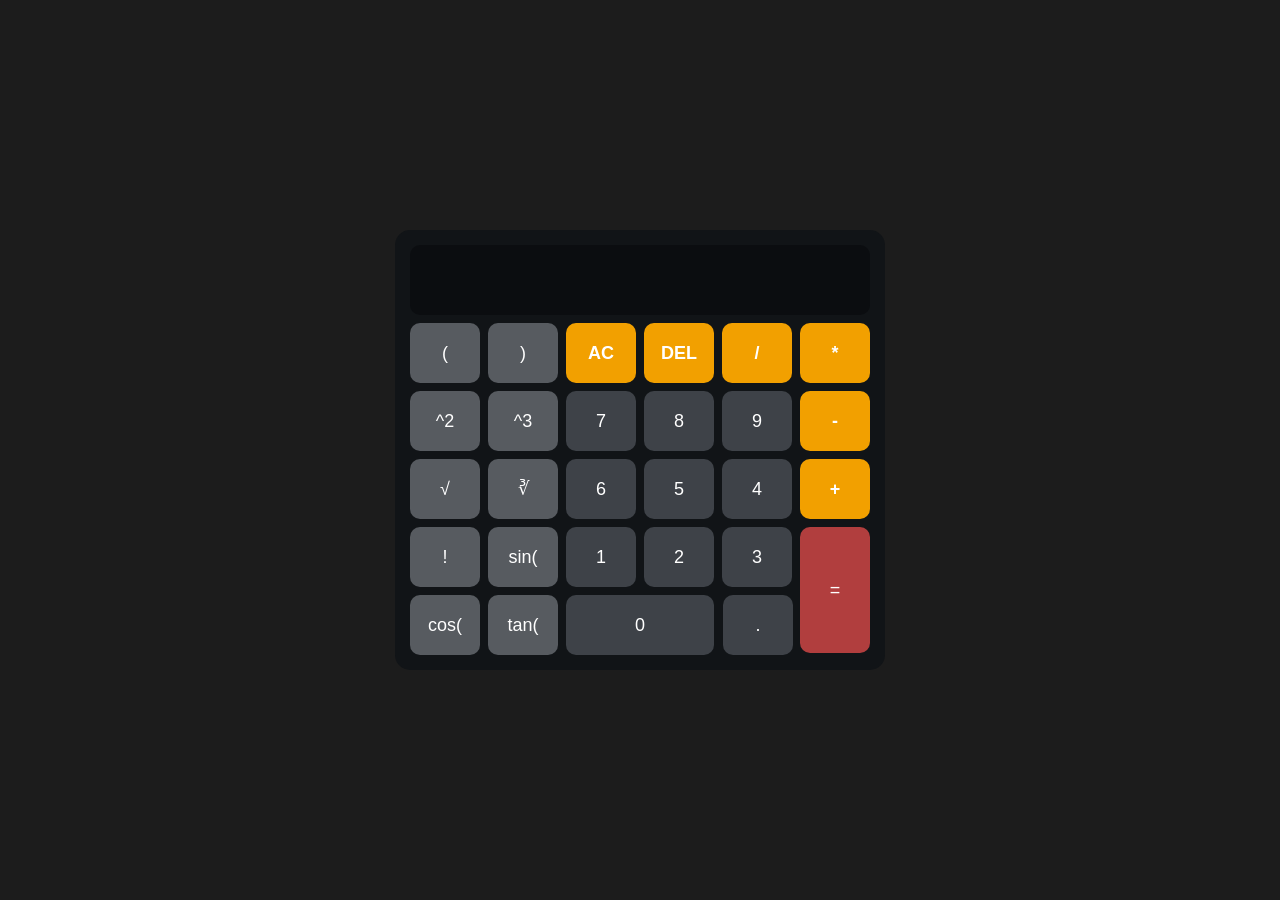
<file: index.html>
<!DOCTYPE html>
<html lang="en">
<head>
<meta charset="UTF-8">
<meta name="viewport" content="width=device-width, initial-scale=1.0">
<title>Document</title>
<style>
  body {
    margin: 0;
    background: #1c1c1c;
    display: flex;
    justify-content: center;
    align-items: center;
    height: 100vh;
    font-family: Arial, sans-serif;
  }
  .calc {
    background: #111417;
    padding: 15px;
    border-radius: 15px;
    display: grid;
    grid-template-columns: repeat(6, 70px);
    gap: 8px;
  }
  input {
    grid-column: 1 / -1;
    height: 60px;
    font-size: 28px;
    text-align: right;
    padding: 5px 10px;
    border: none;
    border-radius: 10px;
    background: #0b0d10;
    color: #fff;
  }
  button {
    height: 60px;
    border: none;
    border-radius: 10px;
    font-size: 18px;
    cursor: pointer;
    color: #fff;
    background: #3e4248;
  }
  .fn { background: #575b60; }
  .op { background: #f2a000; color: #ffffff; font-weight: bold; }
  .eq { background: #b13e3e; }
  .ghost { background: #34383d; cursor: default; }
  .eq.span-2 { grid-row: span 2; }
</style>
</head>
<body>
<div class="calc">
  <input id="disp" disabled>

  <button class="fn" onclick="add('(')">(</button>
  <button class="fn" onclick="add(')')">)</button>
  <button class="op" onclick="clearDisp()">AC</button>
  <button class="op" onclick="delChar()">DEL</button>
  <button class="op" onclick="add('/')">/</button>
  <button class="op" onclick="add('*')">*</button>

  <button class="fn" onclick="add('**2')">^2</button>
  <button class="fn" onclick="add('**3')">^3</button>
  <button onclick="add('7')">7</button>
  <button onclick="add('8')">8</button>
  <button onclick="add('9')">9</button>
  <button class="op" onclick="add('-')">-</button>

  <button class="fn" onclick="add('Math.sqrt(')">√</button>
  <button class="fn" onclick="add('Math.cbrt(')">∛</button>
  <button onclick="add('6')">6</button>
  <button onclick="add('5')">5</button>
  <button onclick="add('4')">4</button>
  <button class="op" onclick="add('+')">+</button>

  <button class="fn" onclick="add('factorial(')">!</button>
  <button class="fn" onclick="add('Math.sin(')">sin(</button>
  <button onclick="add('1')">1</button>
  <button onclick="add('2')">2</button>
  <button onclick="add('3')">3</button>
  <button style="height: 126px;" class="eq span-2" onclick="calc()">=</button>

  <button class="fn" onclick="add('Math.cos(')">cos(</button>
  <button class="fn" onclick="add('Math.tan(')">tan(</button>
  <button style="width: 148px;" onclick="add('0')">0</button>

  <button style="width: 70px; margin-left: 79px;" onclick="add('.')">.</button>
</div>

<script>
let disp = document.getElementById("disp");

// Qiymat qo'shish
function add(val) {
  disp.value += val;
}

// Ekranni tozalash
function clearDisp() {
  disp.value = "";
}

// Oxirgi belgini o'chirish
function delChar() {
  disp.value = disp.value.slice(0, -1);
}

// Faktorial funksiyasi
function factorial(n) {
  n = Number(n);
  if (n < 0 || !Number.isInteger(n)) return NaN;
  let res = 1;
  for (let i = 1; i <= n; i++) res *= i;
  return res;
}

// Hisoblash
function calc() {
  try {
    // Eval ichida factorial ishlashi uchun global scopega chiqaramiz
    disp.value = eval(disp.value);
  } catch {
    disp.value = "Error";
  }
}
</script>
</body>

</html>
</file>
